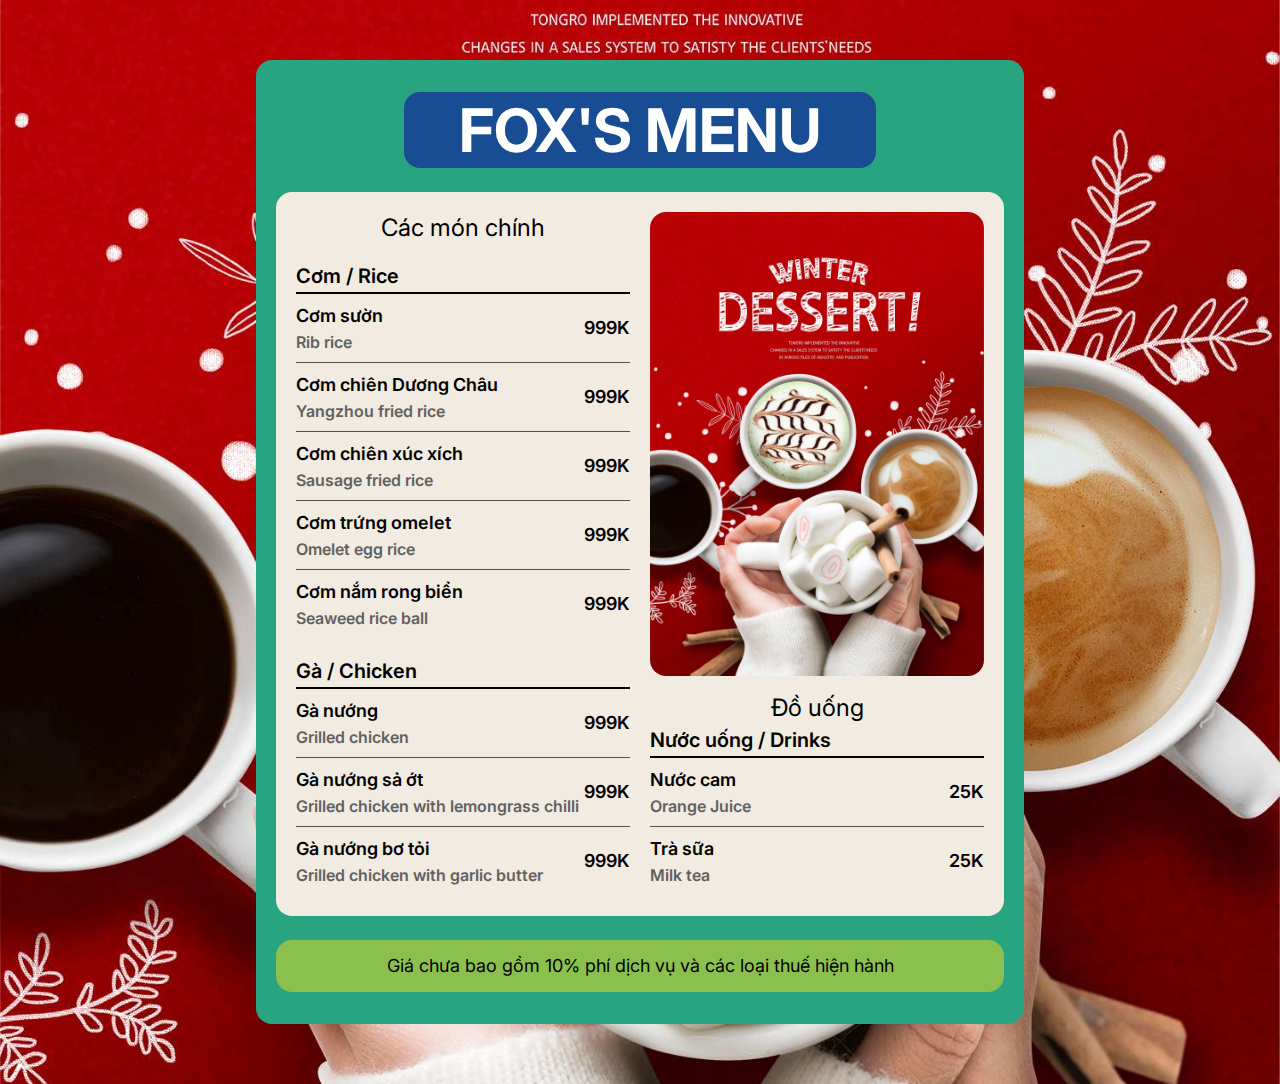
<file: index.html>
<!DOCTYPE html><html lang="en"><head><meta charset="UTF-8"><meta name="description" content="Astro description"><meta name="viewport" content="width=device-width"><link rel="icon" type="image/svg+xml" href="/favicon.svg"><meta name="generator" content="Astro v3.5.2"><title>Fox&#39;s Menu</title><link rel="stylesheet" href="/_astro/_slug_.94dab36c.css" />
<style>main[data-astro-cid-j7pv25f6]{margin:auto;padding:1rem;width:800px;max-width:calc(100% - 2rem);color:#fff;font-size:20px;line-height:1.6}
</style></head><body><main data-astro-cid-j7pv25f6><div class="bg-[#28A480] py-8 px-5 my-11 rounded-2xl" data-astro-cid-j7pv25f6><div class="bg-[#184D93] mb-6 mx-32 rounded-2xl" data-astro-cid-j7pv25f6><p class="text-white text-center font-bold text-6xl py-2" data-astro-cid-j7pv25f6>FOX'S MENU</p></div><div class="bg-[#F1EBE2] p-5 rounded-2xl" data-astro-cid-j7pv25f6><div class="grid grid-cols-2 gap-5" data-astro-cid-j7pv25f6><div class="flex flex-col gap-4" data-astro-cid-j7pv25f6><p class="text-black text-2xl text-center" data-astro-cid-j7pv25f6>Các món chính</p><div><p class="text-black font-semibold">Cơm / Rice</p><div class="h-[2px] bg-black"></div><div><div class="text-lg group"><a href="/com-suon"><div class="my-2 flex flex-row justify-between"><div class=""><p class="flex-auto text-black font-semibold group-hover:text-cyan-600 group-hover:underline duration-150 transition-all">Cơm sườn</p><p class="font-semibold text-base text-[#616161]">Rib rice</p></div><p class="self-center text-black font-semibold leading-4">999K</p></div></a><div class="h-[1px] bg-[#515151] group-last:bg-transparent"></div></div><div class="text-lg group"><a href="/com-chien-duong-chau"><div class="my-2 flex flex-row justify-between"><div class=""><p class="flex-auto text-black font-semibold group-hover:text-cyan-600 group-hover:underline duration-150 transition-all">Cơm chiên Dương Châu</p><p class="font-semibold text-base text-[#616161]">Yangzhou fried rice</p></div><p class="self-center text-black font-semibold leading-4">999K</p></div></a><div class="h-[1px] bg-[#515151] group-last:bg-transparent"></div></div><div class="text-lg group"><a href="/com-chien-xuc-xich"><div class="my-2 flex flex-row justify-between"><div class=""><p class="flex-auto text-black font-semibold group-hover:text-cyan-600 group-hover:underline duration-150 transition-all">Cơm chiên xúc xích</p><p class="font-semibold text-base text-[#616161]">Sausage fried rice</p></div><p class="self-center text-black font-semibold leading-4">999K</p></div></a><div class="h-[1px] bg-[#515151] group-last:bg-transparent"></div></div><div class="text-lg group"><a href="/com-trung-omelet"><div class="my-2 flex flex-row justify-between"><div class=""><p class="flex-auto text-black font-semibold group-hover:text-cyan-600 group-hover:underline duration-150 transition-all">Cơm trứng omelet</p><p class="font-semibold text-base text-[#616161]">Omelet egg rice</p></div><p class="self-center text-black font-semibold leading-4">999K</p></div></a><div class="h-[1px] bg-[#515151] group-last:bg-transparent"></div></div><div class="text-lg group"><a href="/com-nam-rong-bien"><div class="my-2 flex flex-row justify-between"><div class=""><p class="flex-auto text-black font-semibold group-hover:text-cyan-600 group-hover:underline duration-150 transition-all">Cơm nắm rong biển</p><p class="font-semibold text-base text-[#616161]">Seaweed rice ball</p></div><p class="self-center text-black font-semibold leading-4">999K</p></div></a><div class="h-[1px] bg-[#515151] group-last:bg-transparent"></div></div></div></div><div><p class="text-black font-semibold">Gà / Chicken</p><div class="h-[2px] bg-black"></div><div><div class="text-lg group"><a href="/ga-nuong"><div class="my-2 flex flex-row justify-between"><div class=""><p class="flex-auto text-black font-semibold group-hover:text-cyan-600 group-hover:underline duration-150 transition-all">Gà nướng</p><p class="font-semibold text-base text-[#616161]">Grilled chicken</p></div><p class="self-center text-black font-semibold leading-4">999K</p></div></a><div class="h-[1px] bg-[#515151] group-last:bg-transparent"></div></div><div class="text-lg group"><a href="/ga-nuong-sa-ot"><div class="my-2 flex flex-row justify-between"><div class=""><p class="flex-auto text-black font-semibold group-hover:text-cyan-600 group-hover:underline duration-150 transition-all">Gà nướng sả ớt</p><p class="font-semibold text-base text-[#616161]">Grilled chicken with lemongrass chilli</p></div><p class="self-center text-black font-semibold leading-4">999K</p></div></a><div class="h-[1px] bg-[#515151] group-last:bg-transparent"></div></div><div class="text-lg group"><a href="/ga-nuong-bo-toi"><div class="my-2 flex flex-row justify-between"><div class=""><p class="flex-auto text-black font-semibold group-hover:text-cyan-600 group-hover:underline duration-150 transition-all">Gà nướng bơ tỏi</p><p class="font-semibold text-base text-[#616161]">Grilled chicken with garlic butter</p></div><p class="self-center text-black font-semibold leading-4">999K</p></div></a><div class="h-[1px] bg-[#515151] group-last:bg-transparent"></div></div></div></div></div><div class="flex flex-col gap-4" data-astro-cid-j7pv25f6><div class="flex-auto rounded-2xl bg-cover bg-[url('/christmas.jpg')]" data-astro-cid-j7pv25f6></div><div class="flex-none" data-astro-cid-j7pv25f6><p class="text-black text-2xl text-center" data-astro-cid-j7pv25f6>Đồ uống</p><div><p class="text-black font-semibold">Nước uống / Drinks</p><div class="h-[2px] bg-black"></div><div><div class="text-lg group"><a href="/nuoc-cam"><div class="my-2 flex flex-row justify-between"><div class=""><p class="flex-auto text-black font-semibold group-hover:text-cyan-600 group-hover:underline duration-150 transition-all">Nước cam</p><p class="font-semibold text-base text-[#616161]">Orange Juice</p></div><p class="self-center text-black font-semibold leading-4">25K</p></div></a><div class="h-[1px] bg-[#515151] group-last:bg-transparent"></div></div><div class="text-lg group"><a href="/tra-sua"><div class="my-2 flex flex-row justify-between"><div class=""><p class="flex-auto text-black font-semibold group-hover:text-cyan-600 group-hover:underline duration-150 transition-all">Trà sữa</p><p class="font-semibold text-base text-[#616161]">Milk tea</p></div><p class="self-center text-black font-semibold leading-4">25K</p></div></a><div class="h-[1px] bg-[#515151] group-last:bg-transparent"></div></div></div></div></div></div></div></div><div class="bg-[#8BC04E] mt-6 p-3 rounded-2xl text-black font-normal text-lg text-center" data-astro-cid-j7pv25f6><p data-astro-cid-j7pv25f6>Giá chưa bao gồm 10% phí dịch vụ và các loại thuế hiện hành</p></div></div></main></body></html>
</file>
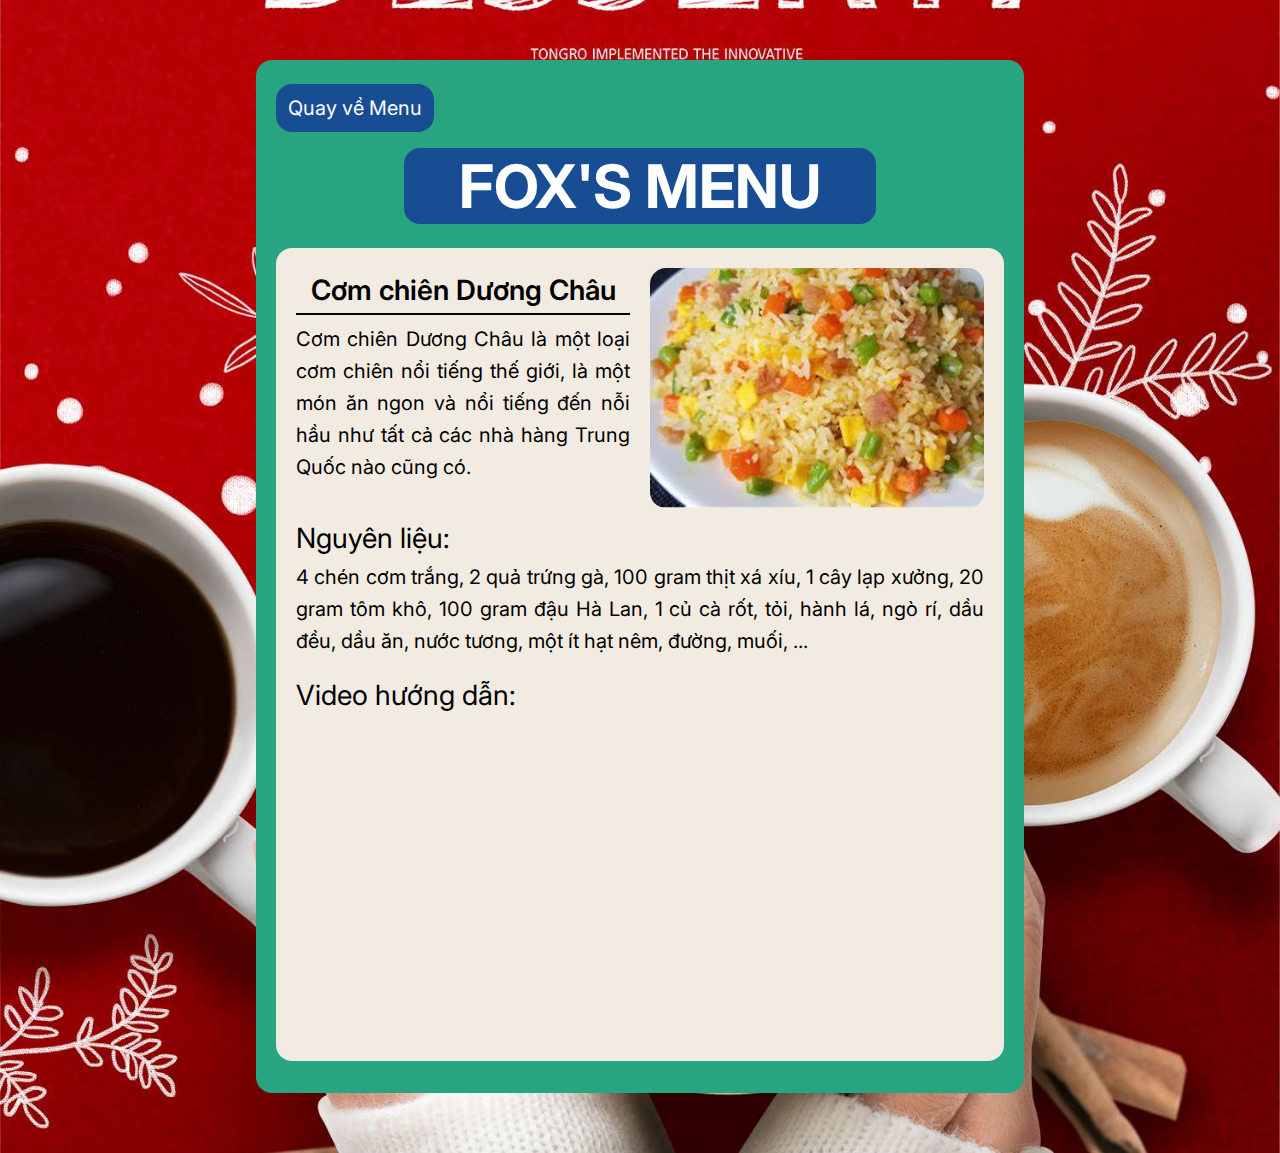
<file: com-chien-duong-chau/index.html>
<!DOCTYPE html><html lang="en"><head><meta charset="UTF-8"><meta name="description" content="Astro description"><meta name="viewport" content="width=device-width"><link rel="icon" type="image/svg+xml" href="/favicon.svg"><meta name="generator" content="Astro v3.5.2"><title>Cơm chiên Dương Châu</title><link rel="stylesheet" href="/_astro/_slug_.94dab36c.css" />
<style>main[data-astro-cid-fzx4jmue]{margin:auto;padding:1rem;width:800px;max-width:calc(100% - 2rem);color:#fff;font-size:20px;line-height:1.6}
</style></head><body><main data-astro-cid-fzx4jmue><div class="bg-[#28A480] py-8 px-5 my-11 rounded-2xl" data-astro-cid-fzx4jmue><div class="text-left mb-6" data-astro-cid-fzx4jmue><a class="p-3 bg-[#184D93] rounded-2xl hover:bg-[#4372af] transition-all duration-300" href="/" data-astro-cid-fzx4jmue>
Quay về Menu
</a></div><div class="bg-[#184D93] mb-6 mx-32 rounded-2xl" data-astro-cid-fzx4jmue><p class="text-white text-center font-bold text-6xl py-2" data-astro-cid-fzx4jmue>FOX'S MENU</p></div><div class="bg-[#F1EBE2] p-5 rounded-2xl" data-astro-cid-fzx4jmue><div class="grid grid-cols-2 gap-5" data-astro-cid-fzx4jmue><div data-astro-cid-fzx4jmue><p class="text-black font-semibold text-[28px] text-center" data-astro-cid-fzx4jmue>Cơm chiên Dương Châu</p><div class="h-[2px] bg-black" data-astro-cid-fzx4jmue></div><div class="my-2" data-astro-cid-fzx4jmue><p class="text-[20px] text-black text-justify w-100%" data-astro-cid-fzx4jmue>Cơm chiên Dương Châu là một loại cơm chiên nổi tiếng thế giới, là một món ăn ngon và nổi tiếng đến nỗi hầu như tất cả các nhà hàng Trung Quốc nào cũng có.</p></div></div><div class="w-full h-[240px] rounded-2xl overflow-hidden" data-astro-cid-fzx4jmue><img src="/com-chien-duong-chau.jpg" class="scale-[1.56]" alt="" data-astro-cid-fzx4jmue width="420" height="420" loading="lazy" decoding="async"></div></div><div class="py-2" data-astro-cid-fzx4jmue><p class="text-black text-[28px]" data-astro-cid-fzx4jmue>Nguyên liệu:</p><p class="text-black text-[20px] text-justify" data-astro-cid-fzx4jmue>4 chén cơm trắng, 2 quả trứng gà, 100 gram thịt xá xíu, 1 cây lạp xưởng, 20 gram tôm khô, 100 gram đậu Hà Lan, 1 củ cà rốt, tỏi, hành lá, ngò rí, dầu đều, dầu ăn, nước tương, một ít hạt nêm, đường, muối, ...</p></div><div class="py-2" data-astro-cid-fzx4jmue><p class="text-black text-[28px]" data-astro-cid-fzx4jmue>Video hướng dẫn:</p><iframe class="rounded-2xl overflow-hidden" width="100%" height="315" src="https://www.youtube.com/embed/UBrvSDkpJHA" data-astro-cid-fzx4jmue>
          </iframe></div></div></div></main></body></html>
</file>
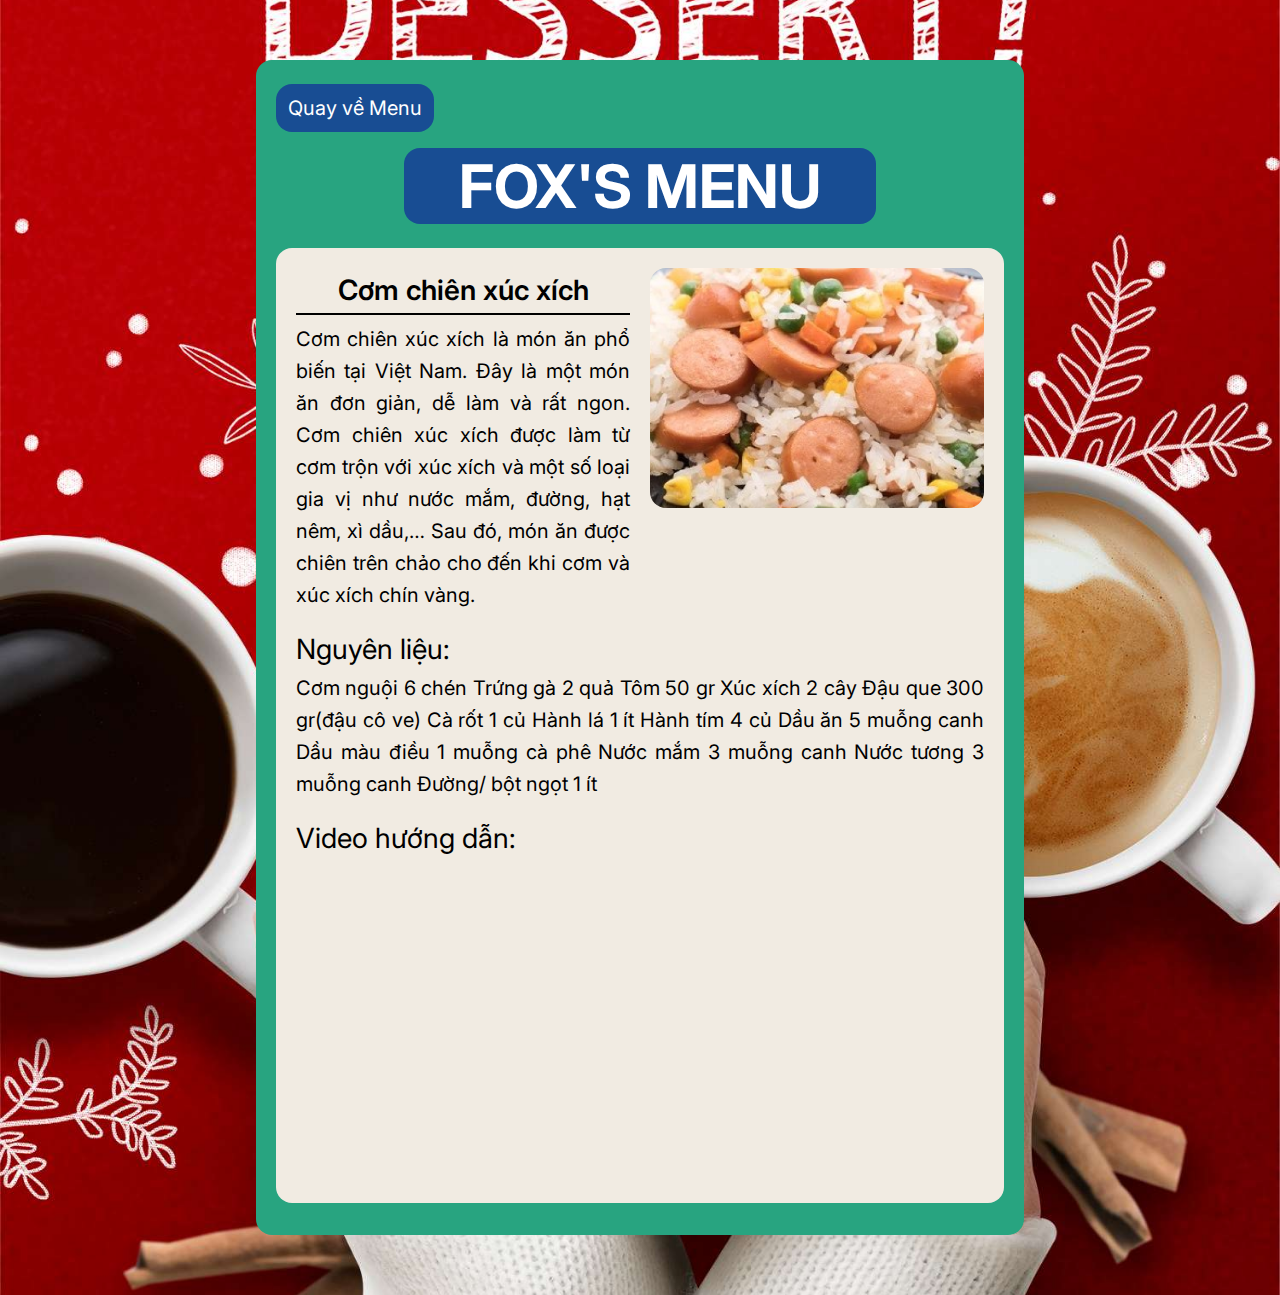
<file: com-chien-xuc-xich/index.html>
<!DOCTYPE html><html lang="en"><head><meta charset="UTF-8"><meta name="description" content="Astro description"><meta name="viewport" content="width=device-width"><link rel="icon" type="image/svg+xml" href="/favicon.svg"><meta name="generator" content="Astro v3.5.2"><title>Cơm chiên xúc xích</title><link rel="stylesheet" href="/_astro/_slug_.94dab36c.css" />
<style>main[data-astro-cid-fzx4jmue]{margin:auto;padding:1rem;width:800px;max-width:calc(100% - 2rem);color:#fff;font-size:20px;line-height:1.6}
</style></head><body><main data-astro-cid-fzx4jmue><div class="bg-[#28A480] py-8 px-5 my-11 rounded-2xl" data-astro-cid-fzx4jmue><div class="text-left mb-6" data-astro-cid-fzx4jmue><a class="p-3 bg-[#184D93] rounded-2xl hover:bg-[#4372af] transition-all duration-300" href="/" data-astro-cid-fzx4jmue>
Quay về Menu
</a></div><div class="bg-[#184D93] mb-6 mx-32 rounded-2xl" data-astro-cid-fzx4jmue><p class="text-white text-center font-bold text-6xl py-2" data-astro-cid-fzx4jmue>FOX'S MENU</p></div><div class="bg-[#F1EBE2] p-5 rounded-2xl" data-astro-cid-fzx4jmue><div class="grid grid-cols-2 gap-5" data-astro-cid-fzx4jmue><div data-astro-cid-fzx4jmue><p class="text-black font-semibold text-[28px] text-center" data-astro-cid-fzx4jmue>Cơm chiên xúc xích</p><div class="h-[2px] bg-black" data-astro-cid-fzx4jmue></div><div class="my-2" data-astro-cid-fzx4jmue><p class="text-[20px] text-black text-justify w-100%" data-astro-cid-fzx4jmue>Cơm chiên xúc xích là món ăn phổ biến tại Việt Nam. Đây là một món ăn đơn giản, dễ làm và rất ngon. Cơm chiên xúc xích được làm từ cơm trộn với xúc xích và một số loại gia vị như nước mắm, đường, hạt nêm, xì dầu,… Sau đó, món ăn được chiên trên chảo cho đến khi cơm và xúc xích chín vàng.</p></div></div><div class="w-full h-[240px] rounded-2xl overflow-hidden" data-astro-cid-fzx4jmue><img src="/com-chien-xuc-xich.png" class="scale-[1.56]" alt="" data-astro-cid-fzx4jmue width="420" height="420" loading="lazy" decoding="async"></div></div><div class="py-2" data-astro-cid-fzx4jmue><p class="text-black text-[28px]" data-astro-cid-fzx4jmue>Nguyên liệu:</p><p class="text-black text-[20px] text-justify" data-astro-cid-fzx4jmue>Cơm nguội 6 chén Trứng gà 2 quả Tôm 50 gr Xúc xích 2 cây Đậu que 300 gr(đậu cô ve) Cà rốt 1 củ Hành lá 1 ít Hành tím 4 củ Dầu ăn 5 muỗng canh Dầu màu điều 1 muỗng cà phê Nước mắm 3 muỗng canh Nước tương 3 muỗng canh Đường/ bột ngọt 1 ít</p></div><div class="py-2" data-astro-cid-fzx4jmue><p class="text-black text-[28px]" data-astro-cid-fzx4jmue>Video hướng dẫn:</p><iframe class="rounded-2xl overflow-hidden" width="100%" height="315" src="https://www.youtube.com/embed/OihnFKDtYXw" data-astro-cid-fzx4jmue>
          </iframe></div></div></div></main></body></html>
</file>
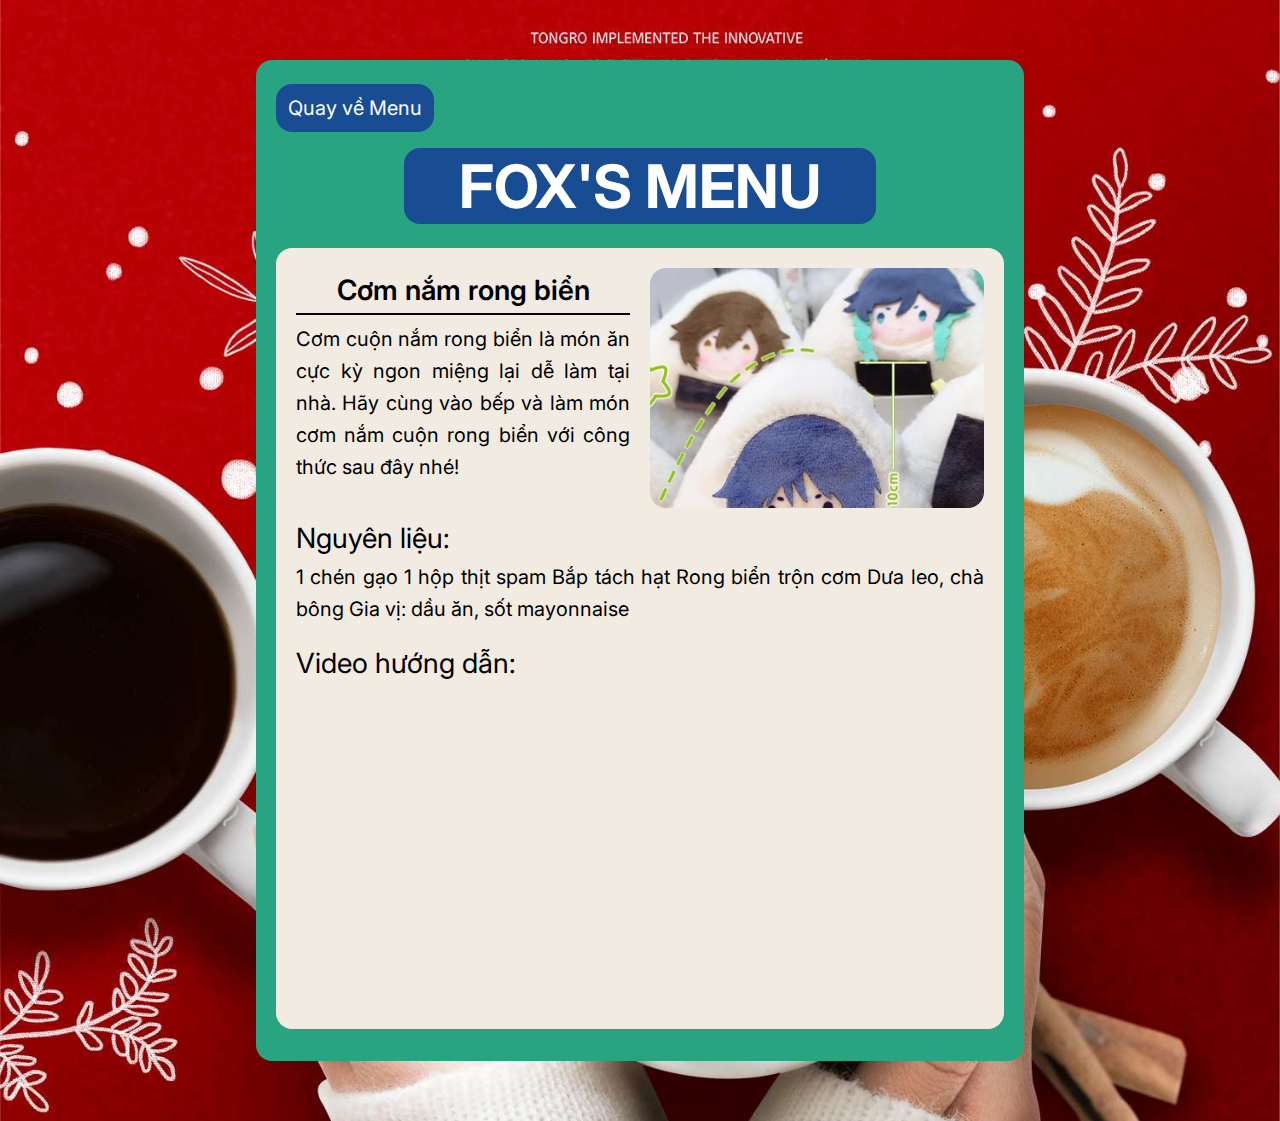
<file: com-nam-rong-bien/index.html>
<!DOCTYPE html><html lang="en"><head><meta charset="UTF-8"><meta name="description" content="Astro description"><meta name="viewport" content="width=device-width"><link rel="icon" type="image/svg+xml" href="/favicon.svg"><meta name="generator" content="Astro v3.5.2"><title>Cơm nắm rong biển</title><link rel="stylesheet" href="/_astro/_slug_.94dab36c.css" />
<style>main[data-astro-cid-fzx4jmue]{margin:auto;padding:1rem;width:800px;max-width:calc(100% - 2rem);color:#fff;font-size:20px;line-height:1.6}
</style></head><body><main data-astro-cid-fzx4jmue><div class="bg-[#28A480] py-8 px-5 my-11 rounded-2xl" data-astro-cid-fzx4jmue><div class="text-left mb-6" data-astro-cid-fzx4jmue><a class="p-3 bg-[#184D93] rounded-2xl hover:bg-[#4372af] transition-all duration-300" href="/" data-astro-cid-fzx4jmue>
Quay về Menu
</a></div><div class="bg-[#184D93] mb-6 mx-32 rounded-2xl" data-astro-cid-fzx4jmue><p class="text-white text-center font-bold text-6xl py-2" data-astro-cid-fzx4jmue>FOX'S MENU</p></div><div class="bg-[#F1EBE2] p-5 rounded-2xl" data-astro-cid-fzx4jmue><div class="grid grid-cols-2 gap-5" data-astro-cid-fzx4jmue><div data-astro-cid-fzx4jmue><p class="text-black font-semibold text-[28px] text-center" data-astro-cid-fzx4jmue>Cơm nắm rong biển</p><div class="h-[2px] bg-black" data-astro-cid-fzx4jmue></div><div class="my-2" data-astro-cid-fzx4jmue><p class="text-[20px] text-black text-justify w-100%" data-astro-cid-fzx4jmue>Cơm cuộn nắm rong biển là món ăn cực kỳ ngon miệng lại dễ làm tại nhà. Hãy cùng vào bếp và làm món cơm nắm cuộn rong biển với công thức sau đây nhé!</p></div></div><div class="w-full h-[240px] rounded-2xl overflow-hidden" data-astro-cid-fzx4jmue><img src="/com-nam-rong-bien.png" class="scale-[1.56]" alt="" data-astro-cid-fzx4jmue width="420" height="420" loading="lazy" decoding="async"></div></div><div class="py-2" data-astro-cid-fzx4jmue><p class="text-black text-[28px]" data-astro-cid-fzx4jmue>Nguyên liệu:</p><p class="text-black text-[20px] text-justify" data-astro-cid-fzx4jmue>1 chén gạo 1 hộp thịt spam Bắp tách hạt Rong biển trộn cơm Dưa leo, chà bông Gia vị: dầu ăn, sốt mayonnaise</p></div><div class="py-2" data-astro-cid-fzx4jmue><p class="text-black text-[28px]" data-astro-cid-fzx4jmue>Video hướng dẫn:</p><iframe class="rounded-2xl overflow-hidden" width="100%" height="315" src="https://www.youtube.com/embed/rEgXM1HHfjg" data-astro-cid-fzx4jmue>
          </iframe></div></div></div></main></body></html>
</file>
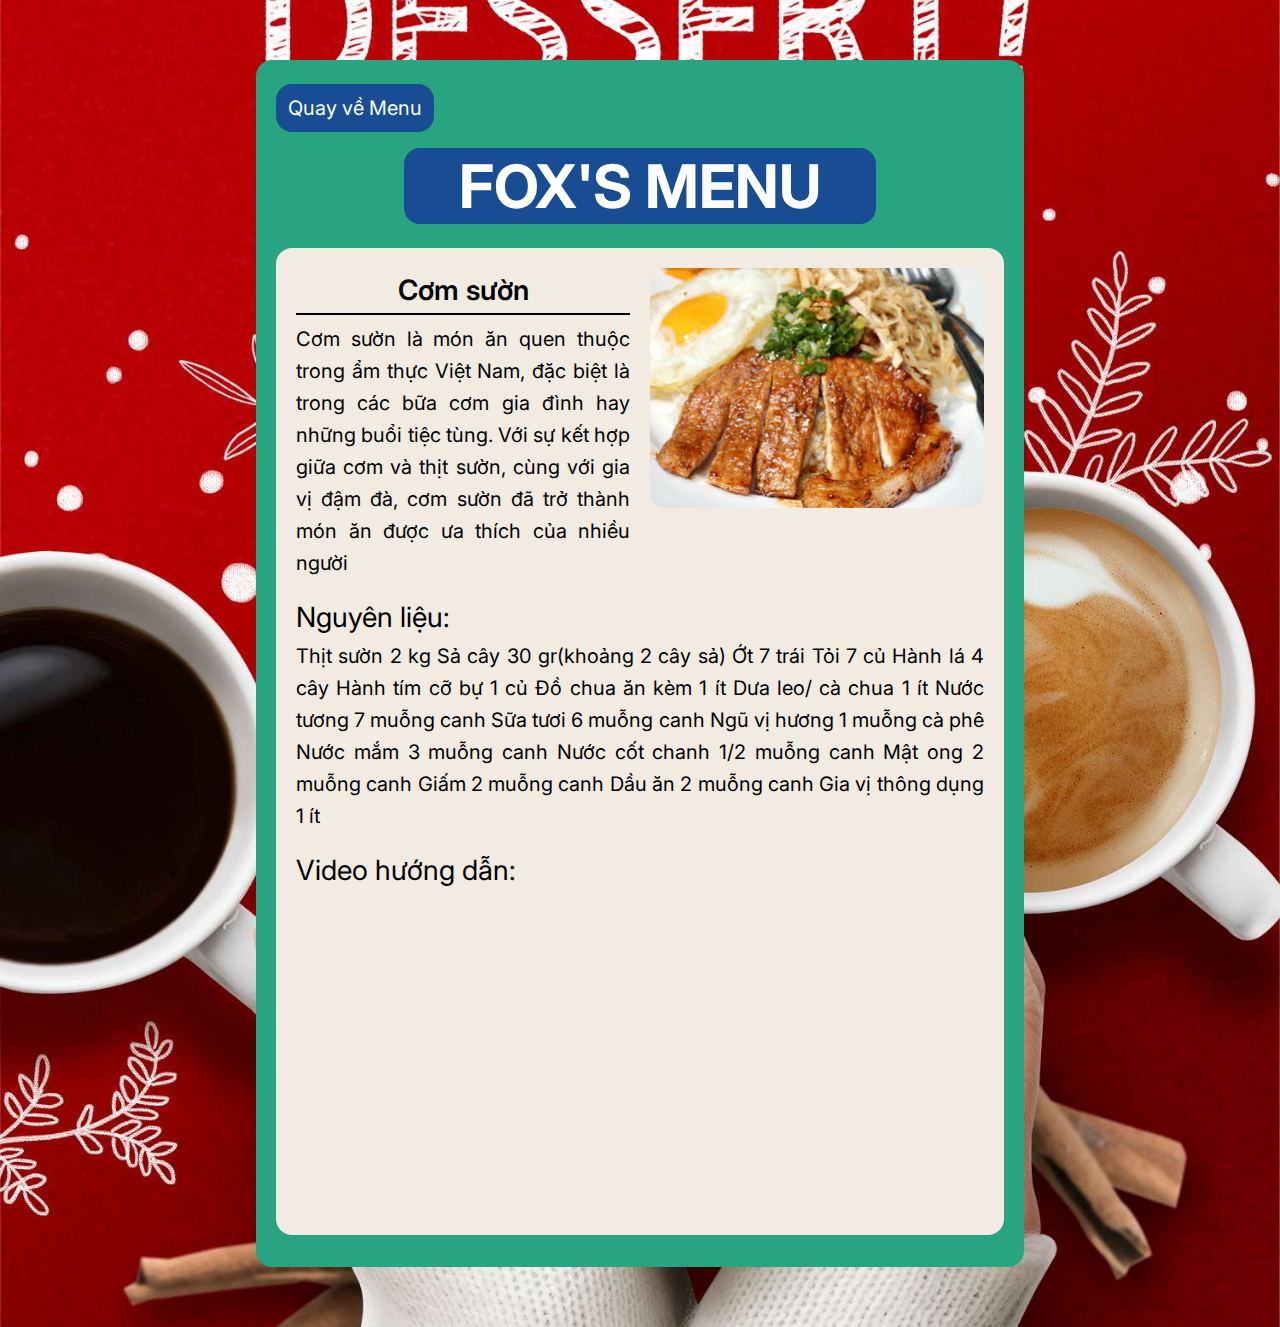
<file: com-suon/index.html>
<!DOCTYPE html><html lang="en"><head><meta charset="UTF-8"><meta name="description" content="Astro description"><meta name="viewport" content="width=device-width"><link rel="icon" type="image/svg+xml" href="/favicon.svg"><meta name="generator" content="Astro v3.5.2"><title>Cơm sườn</title><link rel="stylesheet" href="/_astro/_slug_.94dab36c.css" />
<style>main[data-astro-cid-fzx4jmue]{margin:auto;padding:1rem;width:800px;max-width:calc(100% - 2rem);color:#fff;font-size:20px;line-height:1.6}
</style></head><body><main data-astro-cid-fzx4jmue><div class="bg-[#28A480] py-8 px-5 my-11 rounded-2xl" data-astro-cid-fzx4jmue><div class="text-left mb-6" data-astro-cid-fzx4jmue><a class="p-3 bg-[#184D93] rounded-2xl hover:bg-[#4372af] transition-all duration-300" href="/" data-astro-cid-fzx4jmue>
Quay về Menu
</a></div><div class="bg-[#184D93] mb-6 mx-32 rounded-2xl" data-astro-cid-fzx4jmue><p class="text-white text-center font-bold text-6xl py-2" data-astro-cid-fzx4jmue>FOX'S MENU</p></div><div class="bg-[#F1EBE2] p-5 rounded-2xl" data-astro-cid-fzx4jmue><div class="grid grid-cols-2 gap-5" data-astro-cid-fzx4jmue><div data-astro-cid-fzx4jmue><p class="text-black font-semibold text-[28px] text-center" data-astro-cid-fzx4jmue>Cơm sườn</p><div class="h-[2px] bg-black" data-astro-cid-fzx4jmue></div><div class="my-2" data-astro-cid-fzx4jmue><p class="text-[20px] text-black text-justify w-100%" data-astro-cid-fzx4jmue>Cơm sườn là món ăn quen thuộc trong ẩm thực Việt Nam, đặc biệt là trong các bữa cơm gia đình hay những buổi tiệc tùng. Với sự kết hợp giữa cơm và thịt sườn, cùng với gia vị đậm đà, cơm sườn đã trở thành món ăn được ưa thích của nhiều người</p></div></div><div class="w-full h-[240px] rounded-2xl overflow-hidden" data-astro-cid-fzx4jmue><img src="/com-suon.jpg" class="scale-[1.56]" alt="" data-astro-cid-fzx4jmue width="420" height="420" loading="lazy" decoding="async"></div></div><div class="py-2" data-astro-cid-fzx4jmue><p class="text-black text-[28px]" data-astro-cid-fzx4jmue>Nguyên liệu:</p><p class="text-black text-[20px] text-justify" data-astro-cid-fzx4jmue>Thịt sườn 2 kg Sả cây 30 gr(khoảng 2 cây sả) Ớt 7 trái Tỏi 7 củ Hành lá 4 cây Hành tím cỡ bự 1 củ Đồ chua ăn kèm 1 ít Dưa leo/ cà chua 1 ít Nước tương 7 muỗng canh Sữa tươi 6 muỗng canh Ngũ vị hương 1 muỗng cà phê Nước mắm 3 muỗng canh Nước cốt chanh 1/2 muỗng canh Mật ong 2 muỗng canh Giấm 2 muỗng canh Dầu ăn 2 muỗng canh Gia vị thông dụng 1 ít</p></div><div class="py-2" data-astro-cid-fzx4jmue><p class="text-black text-[28px]" data-astro-cid-fzx4jmue>Video hướng dẫn:</p><iframe class="rounded-2xl overflow-hidden" width="100%" height="315" src="https://www.youtube.com/embed/cJu6tFJe_Gc" data-astro-cid-fzx4jmue>
          </iframe></div></div></div></main></body></html>
</file>
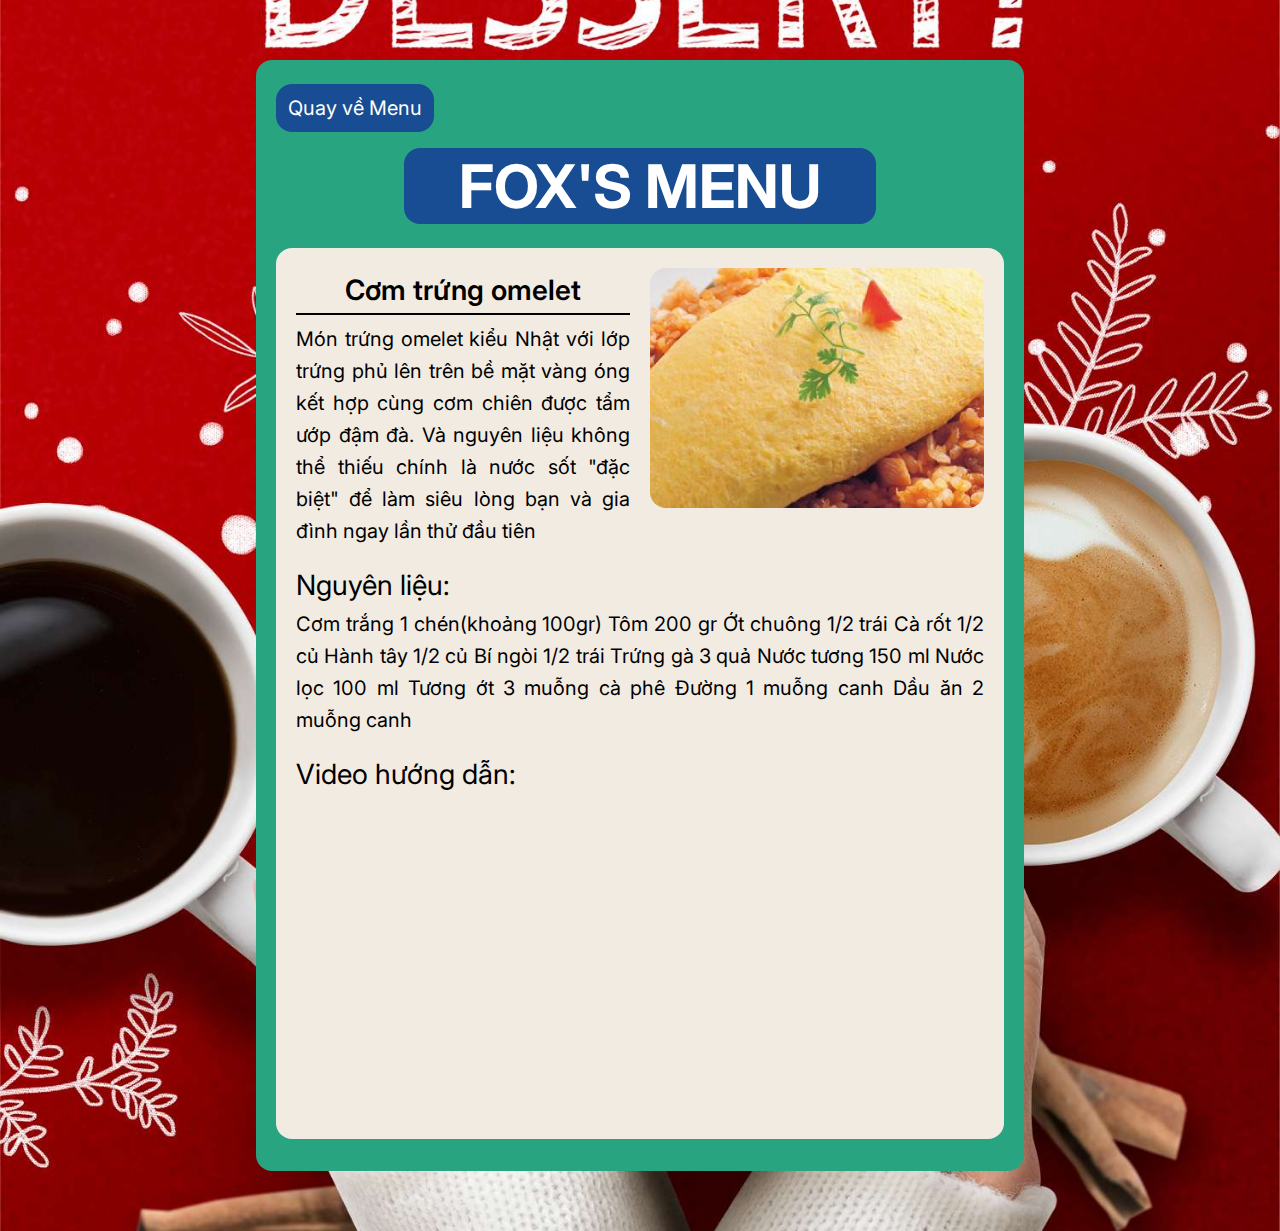
<file: com-trung-omelet/index.html>
<!DOCTYPE html><html lang="en"><head><meta charset="UTF-8"><meta name="description" content="Astro description"><meta name="viewport" content="width=device-width"><link rel="icon" type="image/svg+xml" href="/favicon.svg"><meta name="generator" content="Astro v3.5.2"><title>Cơm trứng omelet</title><link rel="stylesheet" href="/_astro/_slug_.94dab36c.css" />
<style>main[data-astro-cid-fzx4jmue]{margin:auto;padding:1rem;width:800px;max-width:calc(100% - 2rem);color:#fff;font-size:20px;line-height:1.6}
</style></head><body><main data-astro-cid-fzx4jmue><div class="bg-[#28A480] py-8 px-5 my-11 rounded-2xl" data-astro-cid-fzx4jmue><div class="text-left mb-6" data-astro-cid-fzx4jmue><a class="p-3 bg-[#184D93] rounded-2xl hover:bg-[#4372af] transition-all duration-300" href="/" data-astro-cid-fzx4jmue>
Quay về Menu
</a></div><div class="bg-[#184D93] mb-6 mx-32 rounded-2xl" data-astro-cid-fzx4jmue><p class="text-white text-center font-bold text-6xl py-2" data-astro-cid-fzx4jmue>FOX'S MENU</p></div><div class="bg-[#F1EBE2] p-5 rounded-2xl" data-astro-cid-fzx4jmue><div class="grid grid-cols-2 gap-5" data-astro-cid-fzx4jmue><div data-astro-cid-fzx4jmue><p class="text-black font-semibold text-[28px] text-center" data-astro-cid-fzx4jmue>Cơm trứng omelet</p><div class="h-[2px] bg-black" data-astro-cid-fzx4jmue></div><div class="my-2" data-astro-cid-fzx4jmue><p class="text-[20px] text-black text-justify w-100%" data-astro-cid-fzx4jmue>Món trứng omelet kiểu Nhật với lớp trứng phủ lên trên bề mặt vàng óng kết hợp cùng cơm chiên được tẩm ướp đậm đà. Và nguyên liệu không thể thiếu chính là nước sốt &quot;đặc biệt&quot; để làm siêu lòng bạn và gia đình ngay lần thử đầu tiên</p></div></div><div class="w-full h-[240px] rounded-2xl overflow-hidden" data-astro-cid-fzx4jmue><img src="/com-trung-omelet.png" class="scale-[1.56]" alt="" data-astro-cid-fzx4jmue width="420" height="420" loading="lazy" decoding="async"></div></div><div class="py-2" data-astro-cid-fzx4jmue><p class="text-black text-[28px]" data-astro-cid-fzx4jmue>Nguyên liệu:</p><p class="text-black text-[20px] text-justify" data-astro-cid-fzx4jmue>Cơm trắng 1 chén(khoảng 100gr) Tôm 200 gr Ớt chuông 1/2 trái Cà rốt 1/2 củ Hành tây 1/2 củ Bí ngòi 1/2 trái Trứng gà 3 quả Nước tương 150 ml Nước lọc 100 ml Tương ớt 3 muỗng cà phê Đường 1 muỗng canh Dầu ăn 2 muỗng canh</p></div><div class="py-2" data-astro-cid-fzx4jmue><p class="text-black text-[28px]" data-astro-cid-fzx4jmue>Video hướng dẫn:</p><iframe class="rounded-2xl overflow-hidden" width="100%" height="315" src="https://www.youtube.com/embed/vVt-GtueCac" data-astro-cid-fzx4jmue>
          </iframe></div></div></div></main></body></html>
</file>
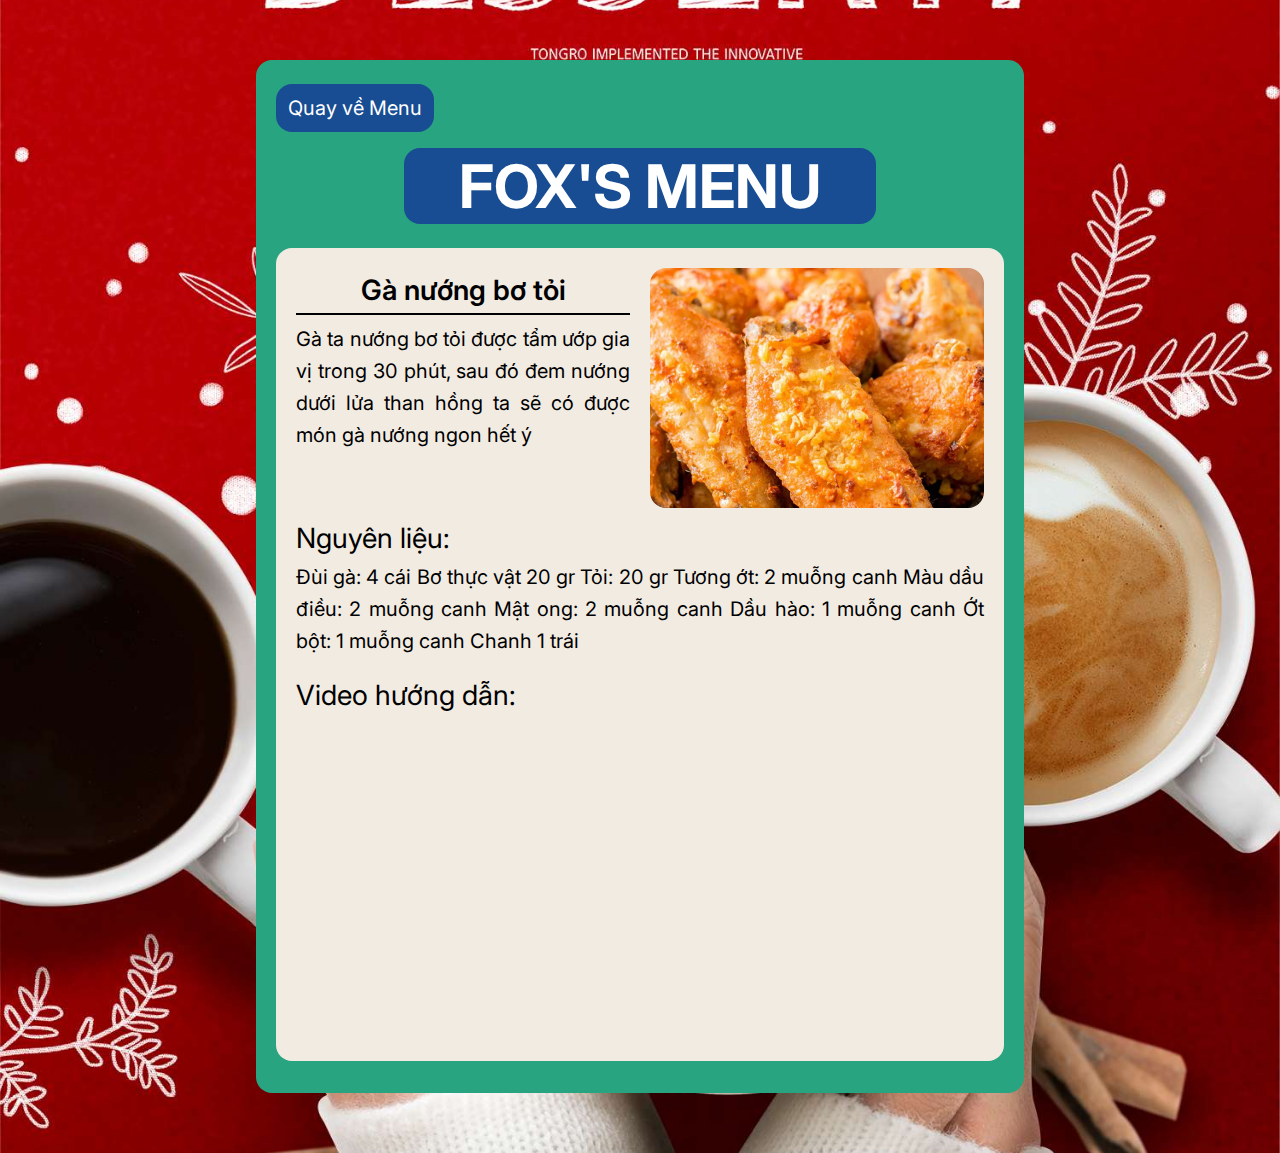
<file: ga-nuong-bo-toi/index.html>
<!DOCTYPE html><html lang="en"><head><meta charset="UTF-8"><meta name="description" content="Astro description"><meta name="viewport" content="width=device-width"><link rel="icon" type="image/svg+xml" href="/favicon.svg"><meta name="generator" content="Astro v3.5.2"><title>Gà nướng bơ tỏi</title><link rel="stylesheet" href="/_astro/_slug_.94dab36c.css" />
<style>main[data-astro-cid-fzx4jmue]{margin:auto;padding:1rem;width:800px;max-width:calc(100% - 2rem);color:#fff;font-size:20px;line-height:1.6}
</style></head><body><main data-astro-cid-fzx4jmue><div class="bg-[#28A480] py-8 px-5 my-11 rounded-2xl" data-astro-cid-fzx4jmue><div class="text-left mb-6" data-astro-cid-fzx4jmue><a class="p-3 bg-[#184D93] rounded-2xl hover:bg-[#4372af] transition-all duration-300" href="/" data-astro-cid-fzx4jmue>
Quay về Menu
</a></div><div class="bg-[#184D93] mb-6 mx-32 rounded-2xl" data-astro-cid-fzx4jmue><p class="text-white text-center font-bold text-6xl py-2" data-astro-cid-fzx4jmue>FOX'S MENU</p></div><div class="bg-[#F1EBE2] p-5 rounded-2xl" data-astro-cid-fzx4jmue><div class="grid grid-cols-2 gap-5" data-astro-cid-fzx4jmue><div data-astro-cid-fzx4jmue><p class="text-black font-semibold text-[28px] text-center" data-astro-cid-fzx4jmue>Gà nướng bơ tỏi</p><div class="h-[2px] bg-black" data-astro-cid-fzx4jmue></div><div class="my-2" data-astro-cid-fzx4jmue><p class="text-[20px] text-black text-justify w-100%" data-astro-cid-fzx4jmue>Gà ta nướng bơ tỏi được tẩm ướp gia vị trong 30 phút, sau đó đem nướng dưới lửa than hồng ta sẽ có được món gà nướng ngon hết ý</p></div></div><div class="w-full h-[240px] rounded-2xl overflow-hidden" data-astro-cid-fzx4jmue><img src="/ga-nuong-bo-toi.png" class="scale-[1.56]" alt="" data-astro-cid-fzx4jmue width="420" height="420" loading="lazy" decoding="async"></div></div><div class="py-2" data-astro-cid-fzx4jmue><p class="text-black text-[28px]" data-astro-cid-fzx4jmue>Nguyên liệu:</p><p class="text-black text-[20px] text-justify" data-astro-cid-fzx4jmue>Đùi gà: 4 cái Bơ thực vật 20 gr Tỏi: 20 gr Tương ớt: 2 muỗng canh Màu dầu điều: 2 muỗng canh Mật ong: 2 muỗng canh Dầu hào: 1 muỗng canh Ớt bột: 1 muỗng canh Chanh 1 trái</p></div><div class="py-2" data-astro-cid-fzx4jmue><p class="text-black text-[28px]" data-astro-cid-fzx4jmue>Video hướng dẫn:</p><iframe class="rounded-2xl overflow-hidden" width="100%" height="315" src="https://www.youtube.com/embed/3bQbsF7V2PY" data-astro-cid-fzx4jmue>
          </iframe></div></div></div></main></body></html>
</file>
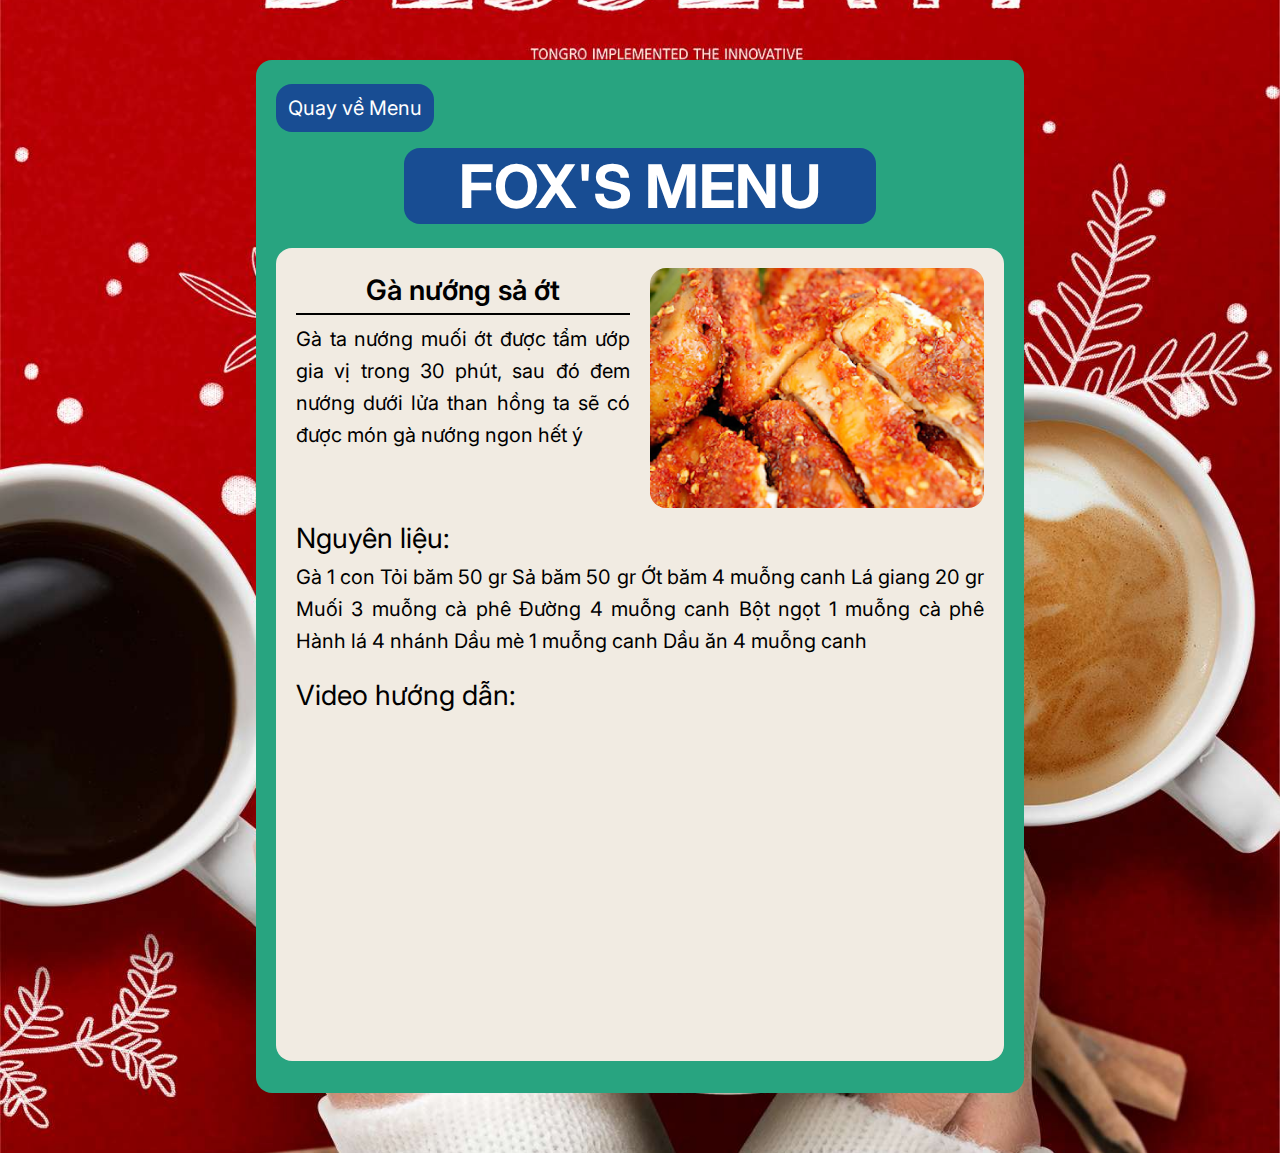
<file: ga-nuong-sa-ot/index.html>
<!DOCTYPE html><html lang="en"><head><meta charset="UTF-8"><meta name="description" content="Astro description"><meta name="viewport" content="width=device-width"><link rel="icon" type="image/svg+xml" href="/favicon.svg"><meta name="generator" content="Astro v3.5.2"><title>Gà nướng sả ớt</title><link rel="stylesheet" href="/_astro/_slug_.94dab36c.css" />
<style>main[data-astro-cid-fzx4jmue]{margin:auto;padding:1rem;width:800px;max-width:calc(100% - 2rem);color:#fff;font-size:20px;line-height:1.6}
</style></head><body><main data-astro-cid-fzx4jmue><div class="bg-[#28A480] py-8 px-5 my-11 rounded-2xl" data-astro-cid-fzx4jmue><div class="text-left mb-6" data-astro-cid-fzx4jmue><a class="p-3 bg-[#184D93] rounded-2xl hover:bg-[#4372af] transition-all duration-300" href="/" data-astro-cid-fzx4jmue>
Quay về Menu
</a></div><div class="bg-[#184D93] mb-6 mx-32 rounded-2xl" data-astro-cid-fzx4jmue><p class="text-white text-center font-bold text-6xl py-2" data-astro-cid-fzx4jmue>FOX'S MENU</p></div><div class="bg-[#F1EBE2] p-5 rounded-2xl" data-astro-cid-fzx4jmue><div class="grid grid-cols-2 gap-5" data-astro-cid-fzx4jmue><div data-astro-cid-fzx4jmue><p class="text-black font-semibold text-[28px] text-center" data-astro-cid-fzx4jmue>Gà nướng sả ớt</p><div class="h-[2px] bg-black" data-astro-cid-fzx4jmue></div><div class="my-2" data-astro-cid-fzx4jmue><p class="text-[20px] text-black text-justify w-100%" data-astro-cid-fzx4jmue>Gà ta nướng muối ớt được tẩm ướp gia vị trong 30 phút, sau đó đem nướng dưới lửa than hồng ta sẽ có được món gà nướng ngon hết ý</p></div></div><div class="w-full h-[240px] rounded-2xl overflow-hidden" data-astro-cid-fzx4jmue><img src="/ga-nuong-sa-ot.png" class="scale-[1.56]" alt="" data-astro-cid-fzx4jmue width="420" height="420" loading="lazy" decoding="async"></div></div><div class="py-2" data-astro-cid-fzx4jmue><p class="text-black text-[28px]" data-astro-cid-fzx4jmue>Nguyên liệu:</p><p class="text-black text-[20px] text-justify" data-astro-cid-fzx4jmue>Gà 1 con Tỏi băm 50 gr Sả băm 50 gr Ớt băm 4 muỗng canh Lá giang 20 gr Muối 3 muỗng cà phê Đường 4 muỗng canh Bột ngọt 1 muỗng cà phê Hành lá 4 nhánh Dầu mè 1 muỗng canh Dầu ăn 4 muỗng canh</p></div><div class="py-2" data-astro-cid-fzx4jmue><p class="text-black text-[28px]" data-astro-cid-fzx4jmue>Video hướng dẫn:</p><iframe class="rounded-2xl overflow-hidden" width="100%" height="315" src="https://www.youtube.com/embed/DQZ6a8bIWkI" data-astro-cid-fzx4jmue>
          </iframe></div></div></div></main></body></html>
</file>
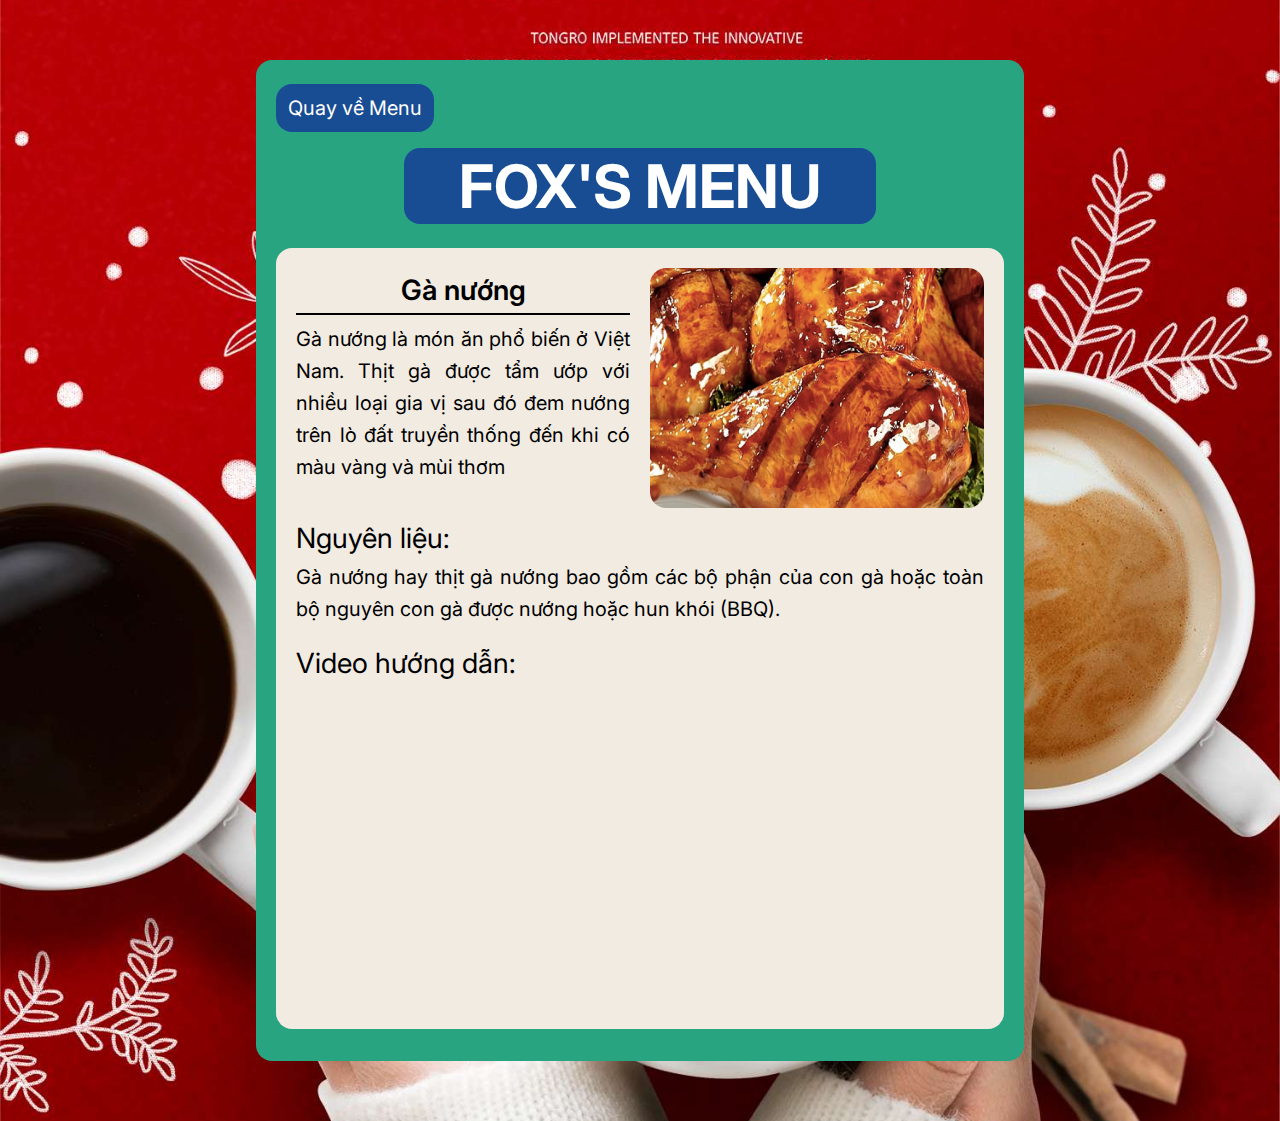
<file: ga-nuong/index.html>
<!DOCTYPE html><html lang="en"><head><meta charset="UTF-8"><meta name="description" content="Astro description"><meta name="viewport" content="width=device-width"><link rel="icon" type="image/svg+xml" href="/favicon.svg"><meta name="generator" content="Astro v3.5.2"><title>Gà nướng</title><link rel="stylesheet" href="/_astro/_slug_.94dab36c.css" />
<style>main[data-astro-cid-fzx4jmue]{margin:auto;padding:1rem;width:800px;max-width:calc(100% - 2rem);color:#fff;font-size:20px;line-height:1.6}
</style></head><body><main data-astro-cid-fzx4jmue><div class="bg-[#28A480] py-8 px-5 my-11 rounded-2xl" data-astro-cid-fzx4jmue><div class="text-left mb-6" data-astro-cid-fzx4jmue><a class="p-3 bg-[#184D93] rounded-2xl hover:bg-[#4372af] transition-all duration-300" href="/" data-astro-cid-fzx4jmue>
Quay về Menu
</a></div><div class="bg-[#184D93] mb-6 mx-32 rounded-2xl" data-astro-cid-fzx4jmue><p class="text-white text-center font-bold text-6xl py-2" data-astro-cid-fzx4jmue>FOX'S MENU</p></div><div class="bg-[#F1EBE2] p-5 rounded-2xl" data-astro-cid-fzx4jmue><div class="grid grid-cols-2 gap-5" data-astro-cid-fzx4jmue><div data-astro-cid-fzx4jmue><p class="text-black font-semibold text-[28px] text-center" data-astro-cid-fzx4jmue>Gà nướng</p><div class="h-[2px] bg-black" data-astro-cid-fzx4jmue></div><div class="my-2" data-astro-cid-fzx4jmue><p class="text-[20px] text-black text-justify w-100%" data-astro-cid-fzx4jmue>Gà nướng là món ăn phổ biến ở Việt Nam. Thịt gà được tẩm ướp với nhiều loại gia vị sau đó đem nướng trên lò đất truyền thống đến khi có màu vàng và mùi thơm</p></div></div><div class="w-full h-[240px] rounded-2xl overflow-hidden" data-astro-cid-fzx4jmue><img src="/ga-nuong.png" class="scale-[1.56]" alt="" data-astro-cid-fzx4jmue width="420" height="420" loading="lazy" decoding="async"></div></div><div class="py-2" data-astro-cid-fzx4jmue><p class="text-black text-[28px]" data-astro-cid-fzx4jmue>Nguyên liệu:</p><p class="text-black text-[20px] text-justify" data-astro-cid-fzx4jmue>Gà nướng hay thịt gà nướng bao gồm các bộ phận của con gà hoặc toàn bộ nguyên con gà được nướng hoặc hun khói (BBQ).</p></div><div class="py-2" data-astro-cid-fzx4jmue><p class="text-black text-[28px]" data-astro-cid-fzx4jmue>Video hướng dẫn:</p><iframe class="rounded-2xl overflow-hidden" width="100%" height="315" src="https://www.youtube.com/embed/REFV_3CUloM" data-astro-cid-fzx4jmue>
          </iframe></div></div></div></main></body></html>
</file>
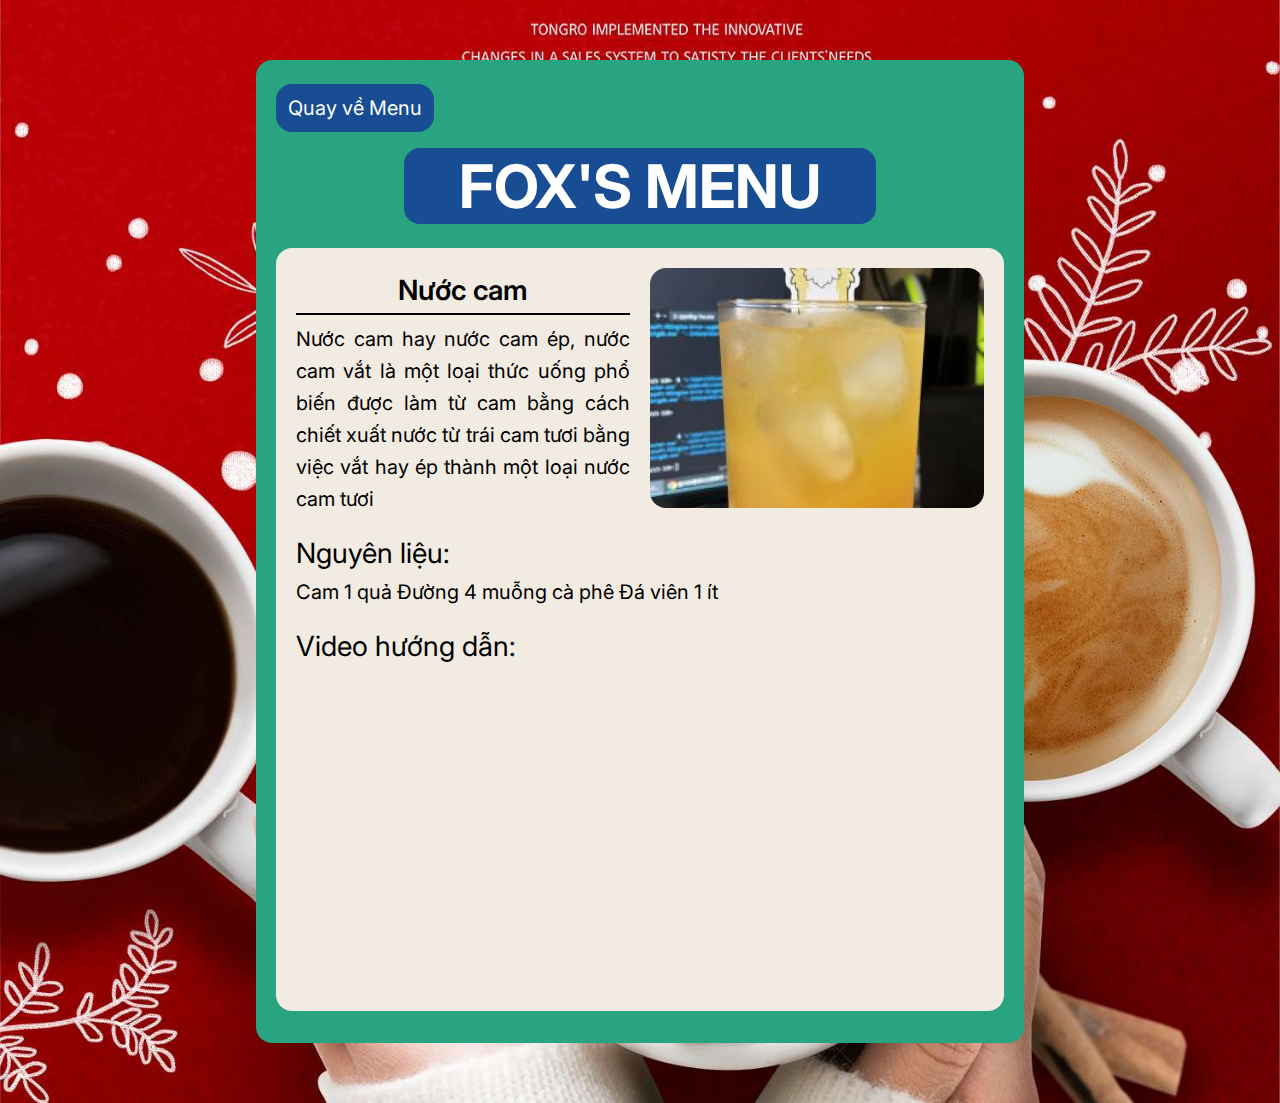
<file: nuoc-cam/index.html>
<!DOCTYPE html><html lang="en"><head><meta charset="UTF-8"><meta name="description" content="Astro description"><meta name="viewport" content="width=device-width"><link rel="icon" type="image/svg+xml" href="/favicon.svg"><meta name="generator" content="Astro v3.5.2"><title>Nước cam</title><link rel="stylesheet" href="/_astro/_slug_.94dab36c.css" />
<style>main[data-astro-cid-fzx4jmue]{margin:auto;padding:1rem;width:800px;max-width:calc(100% - 2rem);color:#fff;font-size:20px;line-height:1.6}
</style></head><body><main data-astro-cid-fzx4jmue><div class="bg-[#28A480] py-8 px-5 my-11 rounded-2xl" data-astro-cid-fzx4jmue><div class="text-left mb-6" data-astro-cid-fzx4jmue><a class="p-3 bg-[#184D93] rounded-2xl hover:bg-[#4372af] transition-all duration-300" href="/" data-astro-cid-fzx4jmue>
Quay về Menu
</a></div><div class="bg-[#184D93] mb-6 mx-32 rounded-2xl" data-astro-cid-fzx4jmue><p class="text-white text-center font-bold text-6xl py-2" data-astro-cid-fzx4jmue>FOX'S MENU</p></div><div class="bg-[#F1EBE2] p-5 rounded-2xl" data-astro-cid-fzx4jmue><div class="grid grid-cols-2 gap-5" data-astro-cid-fzx4jmue><div data-astro-cid-fzx4jmue><p class="text-black font-semibold text-[28px] text-center" data-astro-cid-fzx4jmue>Nước cam</p><div class="h-[2px] bg-black" data-astro-cid-fzx4jmue></div><div class="my-2" data-astro-cid-fzx4jmue><p class="text-[20px] text-black text-justify w-100%" data-astro-cid-fzx4jmue>Nước cam hay nước cam ép, nước cam vắt là một loại thức uống phổ biến được làm từ cam bằng cách chiết xuất nước từ trái cam tươi bằng việc vắt hay ép thành một loại nước cam tươi</p></div></div><div class="w-full h-[240px] rounded-2xl overflow-hidden" data-astro-cid-fzx4jmue><img src="/nuoc-cam.png" class="scale-[1.56]" alt="" data-astro-cid-fzx4jmue width="420" height="420" loading="lazy" decoding="async"></div></div><div class="py-2" data-astro-cid-fzx4jmue><p class="text-black text-[28px]" data-astro-cid-fzx4jmue>Nguyên liệu:</p><p class="text-black text-[20px] text-justify" data-astro-cid-fzx4jmue>Cam 1 quả Đường 4 muỗng cà phê Đá viên 1 ít</p></div><div class="py-2" data-astro-cid-fzx4jmue><p class="text-black text-[28px]" data-astro-cid-fzx4jmue>Video hướng dẫn:</p><iframe class="rounded-2xl overflow-hidden" width="100%" height="315" src="https://www.youtube.com/embed/zGJZmJ1EH8U" data-astro-cid-fzx4jmue>
          </iframe></div></div></div></main></body></html>
</file>
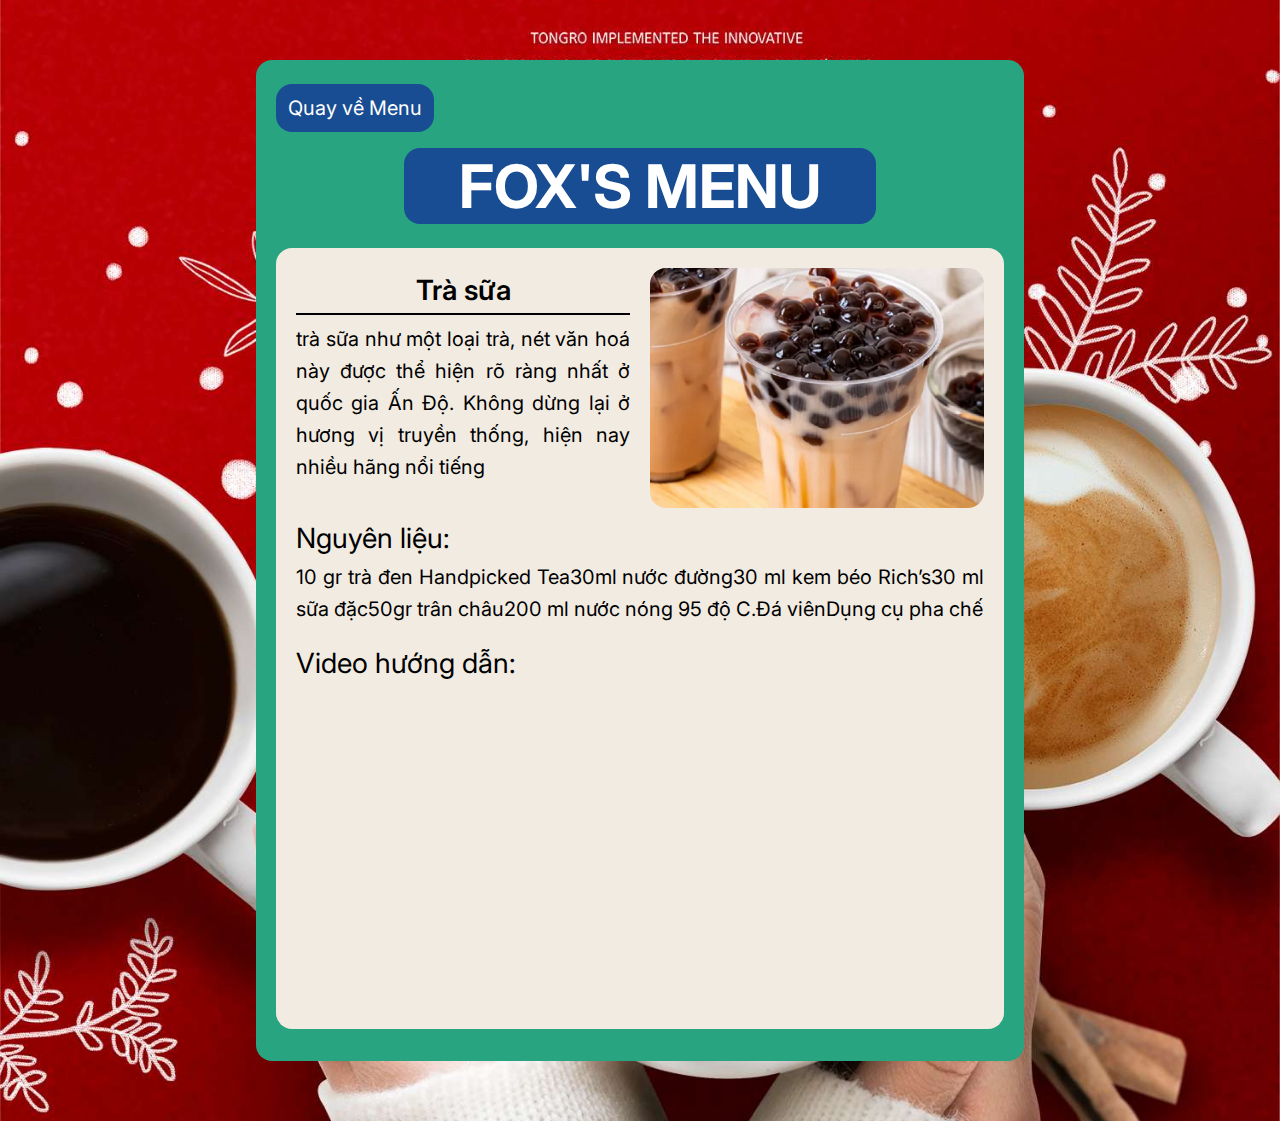
<file: tra-sua/index.html>
<!DOCTYPE html><html lang="en"><head><meta charset="UTF-8"><meta name="description" content="Astro description"><meta name="viewport" content="width=device-width"><link rel="icon" type="image/svg+xml" href="/favicon.svg"><meta name="generator" content="Astro v3.5.2"><title>Trà sữa</title><link rel="stylesheet" href="/_astro/_slug_.94dab36c.css" />
<style>main[data-astro-cid-fzx4jmue]{margin:auto;padding:1rem;width:800px;max-width:calc(100% - 2rem);color:#fff;font-size:20px;line-height:1.6}
</style></head><body><main data-astro-cid-fzx4jmue><div class="bg-[#28A480] py-8 px-5 my-11 rounded-2xl" data-astro-cid-fzx4jmue><div class="text-left mb-6" data-astro-cid-fzx4jmue><a class="p-3 bg-[#184D93] rounded-2xl hover:bg-[#4372af] transition-all duration-300" href="/" data-astro-cid-fzx4jmue>
Quay về Menu
</a></div><div class="bg-[#184D93] mb-6 mx-32 rounded-2xl" data-astro-cid-fzx4jmue><p class="text-white text-center font-bold text-6xl py-2" data-astro-cid-fzx4jmue>FOX'S MENU</p></div><div class="bg-[#F1EBE2] p-5 rounded-2xl" data-astro-cid-fzx4jmue><div class="grid grid-cols-2 gap-5" data-astro-cid-fzx4jmue><div data-astro-cid-fzx4jmue><p class="text-black font-semibold text-[28px] text-center" data-astro-cid-fzx4jmue>Trà sữa</p><div class="h-[2px] bg-black" data-astro-cid-fzx4jmue></div><div class="my-2" data-astro-cid-fzx4jmue><p class="text-[20px] text-black text-justify w-100%" data-astro-cid-fzx4jmue>trà sữa như một loại trà, nét văn hoá này được thể hiện rõ ràng nhất ở quốc gia Ấn Độ. Không dừng lại ở hương vị truyền thống, hiện nay nhiều hãng nổi tiếng</p></div></div><div class="w-full h-[240px] rounded-2xl overflow-hidden" data-astro-cid-fzx4jmue><img src="/tra-sua.png" class="scale-[1.56]" alt="" data-astro-cid-fzx4jmue width="420" height="420" loading="lazy" decoding="async"></div></div><div class="py-2" data-astro-cid-fzx4jmue><p class="text-black text-[28px]" data-astro-cid-fzx4jmue>Nguyên liệu:</p><p class="text-black text-[20px] text-justify" data-astro-cid-fzx4jmue>10 gr trà đen Handpicked Tea30ml nước đường30 ml kem béo Rich’s30 ml sữa đặc50gr trân châu200 ml nước nóng 95 độ C.Đá viênDụng cụ pha chế</p></div><div class="py-2" data-astro-cid-fzx4jmue><p class="text-black text-[28px]" data-astro-cid-fzx4jmue>Video hướng dẫn:</p><iframe class="rounded-2xl overflow-hidden" width="100%" height="315" src="https://www.youtube.com/embed/oAPAt-jSYcw" data-astro-cid-fzx4jmue>
          </iframe></div></div></div></main></body></html>
</file>
<file: _astro/_slug_.94dab36c.css>
@import"https://fonts.googleapis.com/css2?family=Inter:wght@700&display=swap";*,:before,:after{box-sizing:border-box;border-width:0;border-style:solid;border-color:#e5e7eb}:before,:after{--tw-content: ""}html{line-height:1.5;-webkit-text-size-adjust:100%;-moz-tab-size:4;-o-tab-size:4;tab-size:4;font-family:ui-sans-serif,system-ui,-apple-system,BlinkMacSystemFont,Segoe UI,Roboto,Helvetica Neue,Arial,Noto Sans,sans-serif,"Apple Color Emoji","Segoe UI Emoji",Segoe UI Symbol,"Noto Color Emoji";font-feature-settings:normal;font-variation-settings:normal}body{margin:0;line-height:inherit}hr{height:0;color:inherit;border-top-width:1px}abbr:where([title]){-webkit-text-decoration:underline dotted;text-decoration:underline dotted}h1,h2,h3,h4,h5,h6{font-size:inherit;font-weight:inherit}a{color:inherit;text-decoration:inherit}b,strong{font-weight:bolder}code,kbd,samp,pre{font-family:ui-monospace,SFMono-Regular,Menlo,Monaco,Consolas,Liberation Mono,Courier New,monospace;font-size:1em}small{font-size:80%}sub,sup{font-size:75%;line-height:0;position:relative;vertical-align:baseline}sub{bottom:-.25em}sup{top:-.5em}table{text-indent:0;border-color:inherit;border-collapse:collapse}button,input,optgroup,select,textarea{font-family:inherit;font-feature-settings:inherit;font-variation-settings:inherit;font-size:100%;font-weight:inherit;line-height:inherit;color:inherit;margin:0;padding:0}button,select{text-transform:none}button,[type=button],[type=reset],[type=submit]{-webkit-appearance:button;background-color:transparent;background-image:none}:-moz-focusring{outline:auto}:-moz-ui-invalid{box-shadow:none}progress{vertical-align:baseline}::-webkit-inner-spin-button,::-webkit-outer-spin-button{height:auto}[type=search]{-webkit-appearance:textfield;outline-offset:-2px}::-webkit-search-decoration{-webkit-appearance:none}::-webkit-file-upload-button{-webkit-appearance:button;font:inherit}summary{display:list-item}blockquote,dl,dd,h1,h2,h3,h4,h5,h6,hr,figure,p,pre{margin:0}fieldset{margin:0;padding:0}legend{padding:0}ol,ul,menu{list-style:none;margin:0;padding:0}dialog{padding:0}textarea{resize:vertical}input::-moz-placeholder,textarea::-moz-placeholder{opacity:1;color:#9ca3af}input::placeholder,textarea::placeholder{opacity:1;color:#9ca3af}button,[role=button]{cursor:pointer}:disabled{cursor:default}img,svg,video,canvas,audio,iframe,embed,object{display:block;vertical-align:middle}img,video{max-width:100%;height:auto}[hidden]{display:none}*,:before,:after{--tw-border-spacing-x: 0;--tw-border-spacing-y: 0;--tw-translate-x: 0;--tw-translate-y: 0;--tw-rotate: 0;--tw-skew-x: 0;--tw-skew-y: 0;--tw-scale-x: 1;--tw-scale-y: 1;--tw-pan-x: ;--tw-pan-y: ;--tw-pinch-zoom: ;--tw-scroll-snap-strictness: proximity;--tw-gradient-from-position: ;--tw-gradient-via-position: ;--tw-gradient-to-position: ;--tw-ordinal: ;--tw-slashed-zero: ;--tw-numeric-figure: ;--tw-numeric-spacing: ;--tw-numeric-fraction: ;--tw-ring-inset: ;--tw-ring-offset-width: 0px;--tw-ring-offset-color: #fff;--tw-ring-color: rgb(59 130 246 / .5);--tw-ring-offset-shadow: 0 0 #0000;--tw-ring-shadow: 0 0 #0000;--tw-shadow: 0 0 #0000;--tw-shadow-colored: 0 0 #0000;--tw-blur: ;--tw-brightness: ;--tw-contrast: ;--tw-grayscale: ;--tw-hue-rotate: ;--tw-invert: ;--tw-saturate: ;--tw-sepia: ;--tw-drop-shadow: ;--tw-backdrop-blur: ;--tw-backdrop-brightness: ;--tw-backdrop-contrast: ;--tw-backdrop-grayscale: ;--tw-backdrop-hue-rotate: ;--tw-backdrop-invert: ;--tw-backdrop-opacity: ;--tw-backdrop-saturate: ;--tw-backdrop-sepia: }::backdrop{--tw-border-spacing-x: 0;--tw-border-spacing-y: 0;--tw-translate-x: 0;--tw-translate-y: 0;--tw-rotate: 0;--tw-skew-x: 0;--tw-skew-y: 0;--tw-scale-x: 1;--tw-scale-y: 1;--tw-pan-x: ;--tw-pan-y: ;--tw-pinch-zoom: ;--tw-scroll-snap-strictness: proximity;--tw-gradient-from-position: ;--tw-gradient-via-position: ;--tw-gradient-to-position: ;--tw-ordinal: ;--tw-slashed-zero: ;--tw-numeric-figure: ;--tw-numeric-spacing: ;--tw-numeric-fraction: ;--tw-ring-inset: ;--tw-ring-offset-width: 0px;--tw-ring-offset-color: #fff;--tw-ring-color: rgb(59 130 246 / .5);--tw-ring-offset-shadow: 0 0 #0000;--tw-ring-shadow: 0 0 #0000;--tw-shadow: 0 0 #0000;--tw-shadow-colored: 0 0 #0000;--tw-blur: ;--tw-brightness: ;--tw-contrast: ;--tw-grayscale: ;--tw-hue-rotate: ;--tw-invert: ;--tw-saturate: ;--tw-sepia: ;--tw-drop-shadow: ;--tw-backdrop-blur: ;--tw-backdrop-brightness: ;--tw-backdrop-contrast: ;--tw-backdrop-grayscale: ;--tw-backdrop-hue-rotate: ;--tw-backdrop-invert: ;--tw-backdrop-opacity: ;--tw-backdrop-saturate: ;--tw-backdrop-sepia: }.mx-32{margin-left:8rem;margin-right:8rem}.my-11{margin-top:2.75rem;margin-bottom:2.75rem}.my-2{margin-top:.5rem;margin-bottom:.5rem}.my-6{margin-top:1.5rem;margin-bottom:1.5rem}.my-\[25\%\]{margin-top:25%;margin-bottom:25%}.mb-6{margin-bottom:1.5rem}.mt-6{margin-top:1.5rem}.flex{display:flex}.grid{display:grid}.h-\[1px\]{height:1px}.h-\[240px\]{height:240px}.h-\[2px\]{height:2px}.w-full{width:100%}.flex-auto{flex:1 1 auto}.flex-none{flex:none}.scale-\[1\.56\]{--tw-scale-x: 1.56;--tw-scale-y: 1.56;transform:translate(var(--tw-translate-x),var(--tw-translate-y)) rotate(var(--tw-rotate)) skew(var(--tw-skew-x)) skewY(var(--tw-skew-y)) scaleX(var(--tw-scale-x)) scaleY(var(--tw-scale-y))}.grid-cols-2{grid-template-columns:repeat(2,minmax(0,1fr))}.flex-row{flex-direction:row}.flex-col{flex-direction:column}.justify-between{justify-content:space-between}.gap-4{gap:1rem}.gap-5{gap:1.25rem}.self-center{align-self:center}.overflow-hidden{overflow:hidden}.rounded-2xl{border-radius:1rem}.bg-\[\#184D93\]{--tw-bg-opacity: 1;background-color:rgb(24 77 147 / var(--tw-bg-opacity))}.bg-\[\#28A480\]{--tw-bg-opacity: 1;background-color:rgb(40 164 128 / var(--tw-bg-opacity))}.bg-\[\#515151\]{--tw-bg-opacity: 1;background-color:rgb(81 81 81 / var(--tw-bg-opacity))}.bg-\[\#8BC04E\]{--tw-bg-opacity: 1;background-color:rgb(139 192 78 / var(--tw-bg-opacity))}.bg-\[\#F1EBE2\]{--tw-bg-opacity: 1;background-color:rgb(241 235 226 / var(--tw-bg-opacity))}.bg-black{--tw-bg-opacity: 1;background-color:rgb(0 0 0 / var(--tw-bg-opacity))}.bg-\[url\(\'\/christmas\.jpg\'\)\]{background-image:url(/christmas.jpg)}.bg-cover{background-size:cover}.p-3{padding:.75rem}.p-5{padding:1.25rem}.px-5{padding-left:1.25rem;padding-right:1.25rem}.py-2{padding-top:.5rem;padding-bottom:.5rem}.py-8{padding-top:2rem;padding-bottom:2rem}.text-left{text-align:left}.text-center{text-align:center}.text-justify{text-align:justify}.text-2xl{font-size:1.5rem;line-height:2rem}.text-6xl{font-size:3.75rem;line-height:1}.text-\[20px\]{font-size:20px}.text-\[28px\]{font-size:28px}.text-\[30px\]{font-size:30px}.text-\[80px\]{font-size:80px}.text-base{font-size:1rem;line-height:1.5rem}.text-lg{font-size:1.125rem;line-height:1.75rem}.font-bold{font-weight:700}.font-normal{font-weight:400}.font-semibold{font-weight:600}.leading-4{line-height:1rem}.text-\[\#616161\]{--tw-text-opacity: 1;color:rgb(97 97 97 / var(--tw-text-opacity))}.text-black{--tw-text-opacity: 1;color:rgb(0 0 0 / var(--tw-text-opacity))}.text-white{--tw-text-opacity: 1;color:rgb(255 255 255 / var(--tw-text-opacity))}.transition-all{transition-property:all;transition-timing-function:cubic-bezier(.4,0,.2,1);transition-duration:.15s}.duration-150{transition-duration:.15s}.duration-300{transition-duration:.3s}.hover\:bg-\[\#4372af\]:hover{--tw-bg-opacity: 1;background-color:rgb(67 114 175 / var(--tw-bg-opacity))}.group:last-child .group-last\:bg-transparent{background-color:transparent}.group:hover .group-hover\:text-cyan-600{--tw-text-opacity: 1;color:rgb(8 145 178 / var(--tw-text-opacity))}.group:hover .group-hover\:underline{text-decoration-line:underline}:root{--accent: 136, 58, 234;--accent-light: 224, 204, 250;--accent-dark: 49, 10, 101;--accent-gradient: linear-gradient( 45deg, rgb(var(--accent)), rgb(var(--accent-light)) 30%, white 60% )}html{font-family:Inter,system-ui,sans-serif;background:#13151a;background-size:224px;background-image:url(/christmas.jpg);background-position:center;background-size:cover}code{font-family:Menlo,Monaco,Lucida Console,Liberation Mono,DejaVu Sans Mono,Bitstream Vera Sans Mono,Courier New,monospace}
</file>
